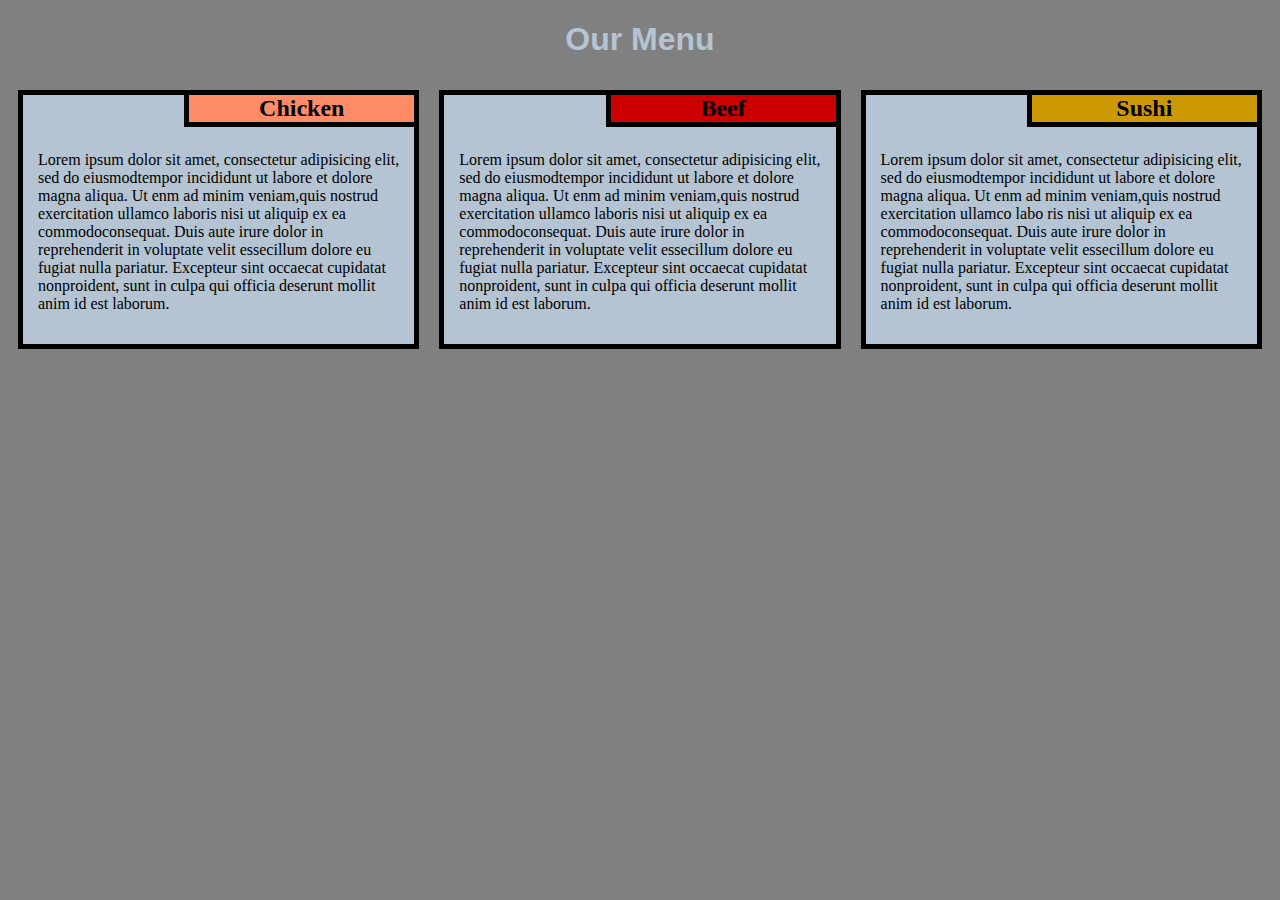
<file: module2_solution/index.html>
<!DOCTYPE html>
<html>
<head>
	<meta charset="utf-8">
	<meta name="viewport" content="width=device-width, initial-scale=1">
	<title>Assignment Solution for Module 2</title>
	<link rel="stylesheet" href="css/style.css">
</head>
<body>
	<h1>Our Menu</h1>
	<div class="row">
		<div class="col-lg-4 col-md-6 col-sm-12">
			<section class="chicken">
				<h2>Chicken</h2>
				<p>Lorem ipsum dolor sit amet, consectetur adipisicing elit, sed do eiusmodtempor incididunt ut labore et dolore magna aliqua. Ut enm ad minim veniam,quis nostrud exercitation ullamco laboris nisi ut aliquip ex ea commodoconsequat. Duis aute irure dolor in reprehenderit in voluptate velit essecillum dolore eu fugiat nulla pariatur. Excepteur sint occaecat cupidatat nonproident, sunt in culpa qui officia deserunt mollit anim id est laborum.
				</p>
			</section>
		</div>

		<div class="col-lg-4 col-md-6 col-sm-12">
			<section class="beef">
				<h2>Beef</h2>
				<p>Lorem ipsum dolor sit amet, consectetur adipisicing elit, sed do eiusmodtempor incididunt ut labore et dolore magna aliqua. Ut enm ad minim veniam,quis nostrud exercitation ullamco laboris nisi ut aliquip ex ea commodoconsequat. Duis aute irure dolor in reprehenderit in voluptate velit essecillum dolore eu fugiat nulla pariatur. Excepteur sint occaecat cupidatat nonproident, sunt in culpa qui officia deserunt mollit anim id est laborum.
				</p>
			</section>
		</div>
		<div class="col-lg-4 col-md-12 col-sm-12">
			<section class="sushi">
				<h2>Sushi</h2>
				<p>Lorem ipsum dolor sit amet, consectetur adipisicing elit, sed do eiusmodtempor incididunt ut labore et dolore magna aliqua. Ut enm ad minim veniam,quis nostrud exercitation ullamco labo ris nisi ut aliquip ex ea commodoconsequat. Duis aute irure dolor in reprehenderit in voluptate velit essecillum dolore eu fugiat nulla pariatur. Excepteur sint occaecat cupidatat nonproident, sunt in culpa qui officia deserunt mollit anim id est laborum.
				</p>
			</section>
		</div>
	</div>

</body>
</html>
</file>
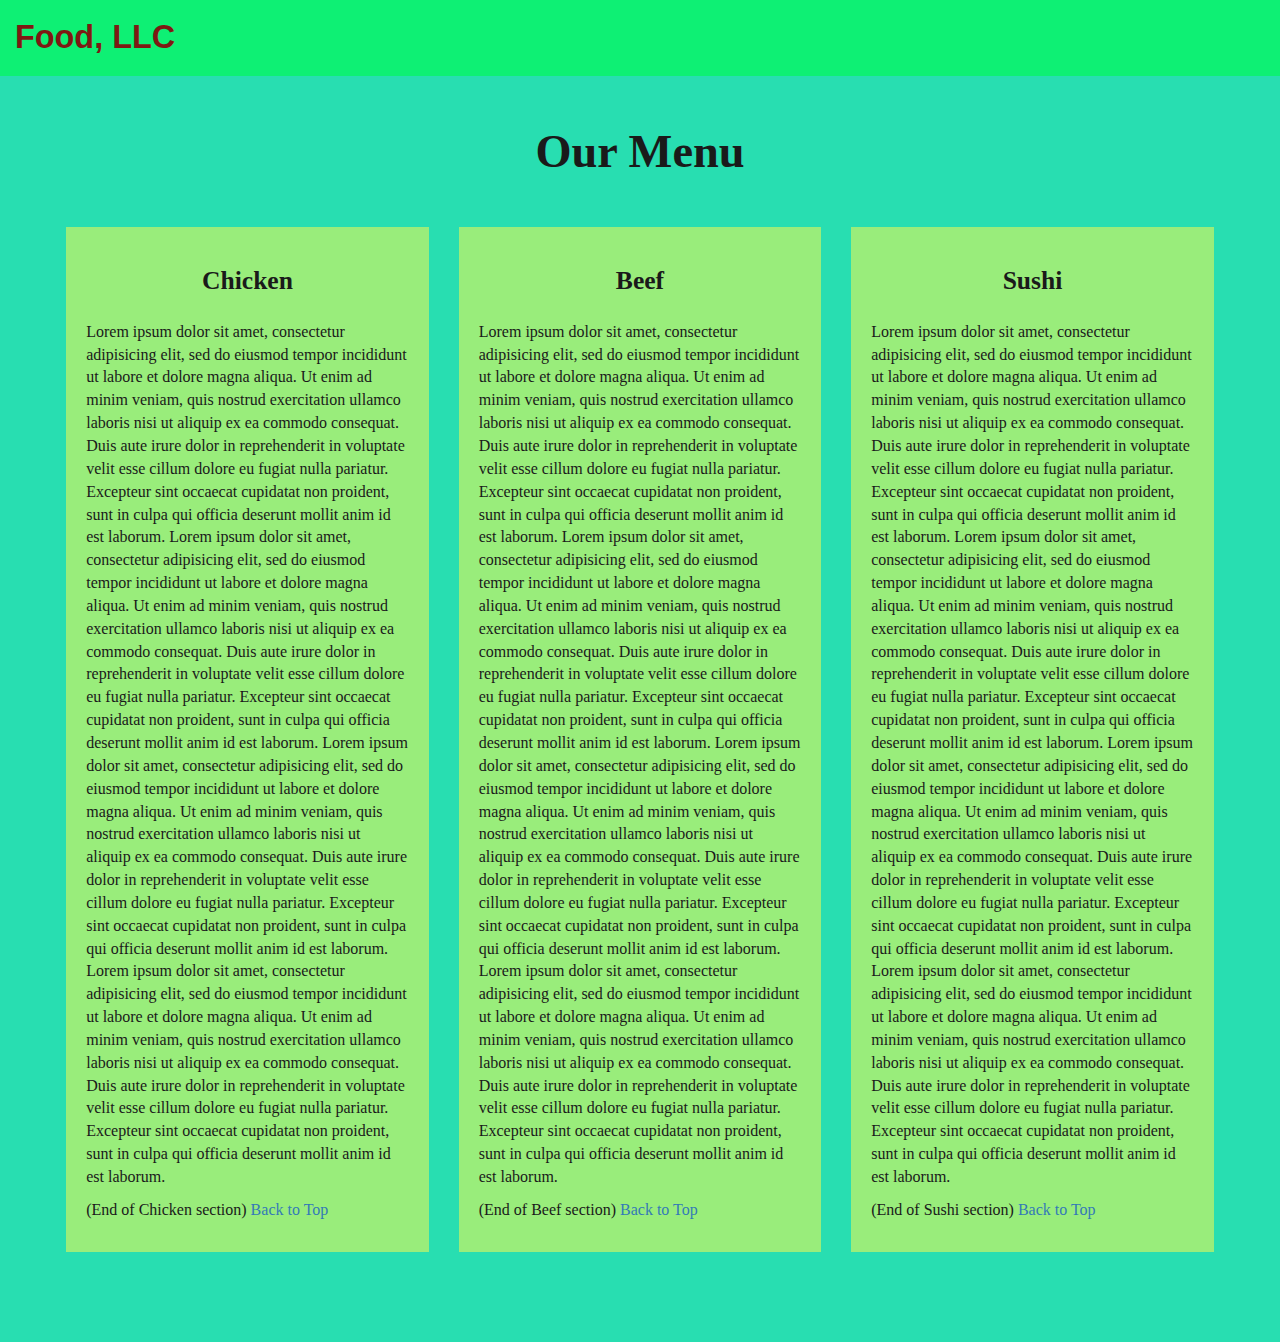
<file: module3_solution/index.html>
<!doctype html>
<html lang="en">
  <head>
    <meta charset="utf-8">
    <meta http-equiv="X-UA-Compatible" content="IE=edge">
    <meta name="viewport" content="width=device-width, initial-scale=1">

    <!-- HTML5 shim and Respond.js for IE8 support of HTML5 elements and media queries -->
    <!-- WARNING: Respond.js doesn't work if you view the page via file:// -->
    <!--[if lt IE 9]>
      <script src="https://oss.maxcdn.com/html5shiv/3.7.2/html5shiv.min.js"></script>
      <script src="https://oss.maxcdn.com/respond/1.4.2/respond.min.js"></script>
    <![endif]-->

    <title>Assignment Solution for Module 3</title>
    <link rel="stylesheet" href="css/bootstrap.min.css">
    <link rel="stylesheet" href="css/styles.css">
    <link href='https://fonts.googleapis.com/css?family=Oxygen:400,300,700' rel='stylesheet' type='text/css'>
    <link href='https://fonts.googleapis.com/css?family=Lora' rel='stylesheet' type='text/css'>
  </head>
<body>
    <header>
        <nav id="header-nav" class="navbar navbar-default">
            <div class="container-fluid">
                <div class="navbar-header">
                    <div class="navbar-brand">
                        <a href="index.html"><h1>Food, LLC</h1></a>
                    </div>

                    <button type="button" class="navbar-toggle collapsed visible-xs" data-toggle="collapse" data-target="#collapsable-nav" aria-expanded="false">
                        <span class="sr-only">Toggle navigation</span>
                        <span class="icon-bar"></span>
                        <span class="icon-bar"></span>
                        <span class="icon-bar"></span>
                    </button>
                </div>

                <div id="collapsable-nav" class="collapse navbar-collapse">
                    <ul id="nav-list" class="nav navbar-nav navbar-right visible-xs text-center">
                        <li>
                            <a href="#chicken-tile"><br class="hidden-xs"> Chicken</a>
                        </li>
                        <li>
                            <a href="#beef-tile"><br class="hidden-xs"> Beef</a>
                        </li>
                        <li>
                            <a href="#sushi-tile"><br class="hidden-xs"> Sushi</a>
                        </li>
                    </ul>
                </div>
            </div>
        </nav>
    </header>

    <div id="main-content" class="container">
        <h2 id="top-heading" class="text-center">Our Menu</h2>
        <div id="home-tiles" class="row">
            <div class="col-md-4 col-sm-6 col-xs-12">
                <div id="chicken-tile">
                    <section>
                        <h3 class="text-center">Chicken</h3>
                        <p>
                            Lorem ipsum dolor sit amet, consectetur adipisicing elit, sed do eiusmod
                            tempor incididunt ut labore et dolore magna aliqua. Ut enim ad minim veniam,
                            quis nostrud exercitation ullamco laboris nisi ut aliquip ex ea commodo
                            consequat. Duis aute irure dolor in reprehenderit in voluptate velit esse
                            cillum dolore eu fugiat nulla pariatur. Excepteur sint occaecat cupidatat non
                            proident, sunt in culpa qui officia deserunt mollit anim id est laborum.
                            Lorem ipsum dolor sit amet, consectetur adipisicing elit, sed do eiusmod
                            tempor incididunt ut labore et dolore magna aliqua. Ut enim ad minim veniam,
                            quis nostrud exercitation ullamco laboris nisi ut aliquip ex ea commodo
                            consequat. Duis aute irure dolor in reprehenderit in voluptate velit esse
                            cillum dolore eu fugiat nulla pariatur. Excepteur sint occaecat cupidatat non
                            proident, sunt in culpa qui officia deserunt mollit anim id est laborum.
                            Lorem ipsum dolor sit amet, consectetur adipisicing elit, sed do eiusmod
                            tempor incididunt ut labore et dolore magna aliqua. Ut enim ad minim veniam,
                            quis nostrud exercitation ullamco laboris nisi ut aliquip ex ea commodo
                            consequat. Duis aute irure dolor in reprehenderit in voluptate velit esse
                            cillum dolore eu fugiat nulla pariatur. Excepteur sint occaecat cupidatat non
                            proident, sunt in culpa qui officia deserunt mollit anim id est laborum.
                            Lorem ipsum dolor sit amet, consectetur adipisicing elit, sed do eiusmod
                            tempor incididunt ut labore et dolore magna aliqua. Ut enim ad minim veniam,
                            quis nostrud exercitation ullamco laboris nisi ut aliquip ex ea commodo
                            consequat. Duis aute irure dolor in reprehenderit in voluptate velit esse
                            cillum dolore eu fugiat nulla pariatur. Excepteur sint occaecat cupidatat non
                            proident, sunt in culpa qui officia deserunt mollit anim id est laborum.

                        </p>
                        <p>
                            (End of Chicken section) <a href="#top-heading">Back to Top</a>
                        </p>
                    </section>
                </div>
            </div>
            <div class="col-md-4 col-sm-6 col-xs-12">
                <div id="beef-tile">
                    <section>
                        <h3 class="text-center">Beef</h3>
                        <p>
                            Lorem ipsum dolor sit amet, consectetur adipisicing elit, sed do eiusmod
                            tempor incididunt ut labore et dolore magna aliqua. Ut enim ad minim veniam,
                            quis nostrud exercitation ullamco laboris nisi ut aliquip ex ea commodo
                            consequat. Duis aute irure dolor in reprehenderit in voluptate velit esse
                            cillum dolore eu fugiat nulla pariatur. Excepteur sint occaecat cupidatat non
                            proident, sunt in culpa qui officia deserunt mollit anim id est laborum.
                            Lorem ipsum dolor sit amet, consectetur adipisicing elit, sed do eiusmod
                            tempor incididunt ut labore et dolore magna aliqua. Ut enim ad minim veniam,
                            quis nostrud exercitation ullamco laboris nisi ut aliquip ex ea commodo
                            consequat. Duis aute irure dolor in reprehenderit in voluptate velit esse
                            cillum dolore eu fugiat nulla pariatur. Excepteur sint occaecat cupidatat non
                            proident, sunt in culpa qui officia deserunt mollit anim id est laborum.
                            Lorem ipsum dolor sit amet, consectetur adipisicing elit, sed do eiusmod
                            tempor incididunt ut labore et dolore magna aliqua. Ut enim ad minim veniam,
                            quis nostrud exercitation ullamco laboris nisi ut aliquip ex ea commodo
                            consequat. Duis aute irure dolor in reprehenderit in voluptate velit esse
                            cillum dolore eu fugiat nulla pariatur. Excepteur sint occaecat cupidatat non
                            proident, sunt in culpa qui officia deserunt mollit anim id est laborum.
                            Lorem ipsum dolor sit amet, consectetur adipisicing elit, sed do eiusmod
                            tempor incididunt ut labore et dolore magna aliqua. Ut enim ad minim veniam,
                            quis nostrud exercitation ullamco laboris nisi ut aliquip ex ea commodo
                            consequat. Duis aute irure dolor in reprehenderit in voluptate velit esse
                            cillum dolore eu fugiat nulla pariatur. Excepteur sint occaecat cupidatat non
                            proident, sunt in culpa qui officia deserunt mollit anim id est laborum.
                        </p>
                        <p>
                            (End of Beef section) <a href="#top-heading">Back to Top</a>
                        </p>
                    </section>
                </div>
            </div>
            <!-- <div class="clearfix visible-md-block"></div> -->
            <div class="col-md-4 col-sm-12 col-xs-12">
                <div id="sushi-tile">
                    <section>
                        <h3 class="text-center">Sushi</h3>
                        <p>
                            Lorem ipsum dolor sit amet, consectetur adipisicing elit, sed do eiusmod
                            tempor incididunt ut labore et dolore magna aliqua. Ut enim ad minim veniam,
                            quis nostrud exercitation ullamco laboris nisi ut aliquip ex ea commodo
                            consequat. Duis aute irure dolor in reprehenderit in voluptate velit esse
                            cillum dolore eu fugiat nulla pariatur. Excepteur sint occaecat cupidatat non
                            proident, sunt in culpa qui officia deserunt mollit anim id est laborum.
                            Lorem ipsum dolor sit amet, consectetur adipisicing elit, sed do eiusmod
                            tempor incididunt ut labore et dolore magna aliqua. Ut enim ad minim veniam,
                            quis nostrud exercitation ullamco laboris nisi ut aliquip ex ea commodo
                            consequat. Duis aute irure dolor in reprehenderit in voluptate velit esse
                            cillum dolore eu fugiat nulla pariatur. Excepteur sint occaecat cupidatat non
                            proident, sunt in culpa qui officia deserunt mollit anim id est laborum.
                            Lorem ipsum dolor sit amet, consectetur adipisicing elit, sed do eiusmod
                            tempor incididunt ut labore et dolore magna aliqua. Ut enim ad minim veniam,
                            quis nostrud exercitation ullamco laboris nisi ut aliquip ex ea commodo
                            consequat. Duis aute irure dolor in reprehenderit in voluptate velit esse
                            cillum dolore eu fugiat nulla pariatur. Excepteur sint occaecat cupidatat non
                            proident, sunt in culpa qui officia deserunt mollit anim id est laborum.
                            Lorem ipsum dolor sit amet, consectetur adipisicing elit, sed do eiusmod
                            tempor incididunt ut labore et dolore magna aliqua. Ut enim ad minim veniam,
                            quis nostrud exercitation ullamco laboris nisi ut aliquip ex ea commodo
                            consequat. Duis aute irure dolor in reprehenderit in voluptate velit esse
                            cillum dolore eu fugiat nulla pariatur. Excepteur sint occaecat cupidatat non
                            proident, sunt in culpa qui officia deserunt mollit anim id est laborum.
                        </p>
                        <p>
                            (End of Sushi section) <a href="#top-heading">Back to Top</a>
                        </p>
                    </section>
                </div>
            </div>
            <!-- <div class="clearfix visible-lg-block"></div> -->
        </div>
    </div>
    <div class="clearfix visible-lg-block"></div>


    <!-- jQuery (Bootstrap JS plugins depend on it) -->
    <script src="js/jquery-2.1.4.min.js"></script>
    <script src="js/bootstrap.min.js"></script>
    <!-- <script src="js/script.js"></script> -->

</body>

</html>
</file>
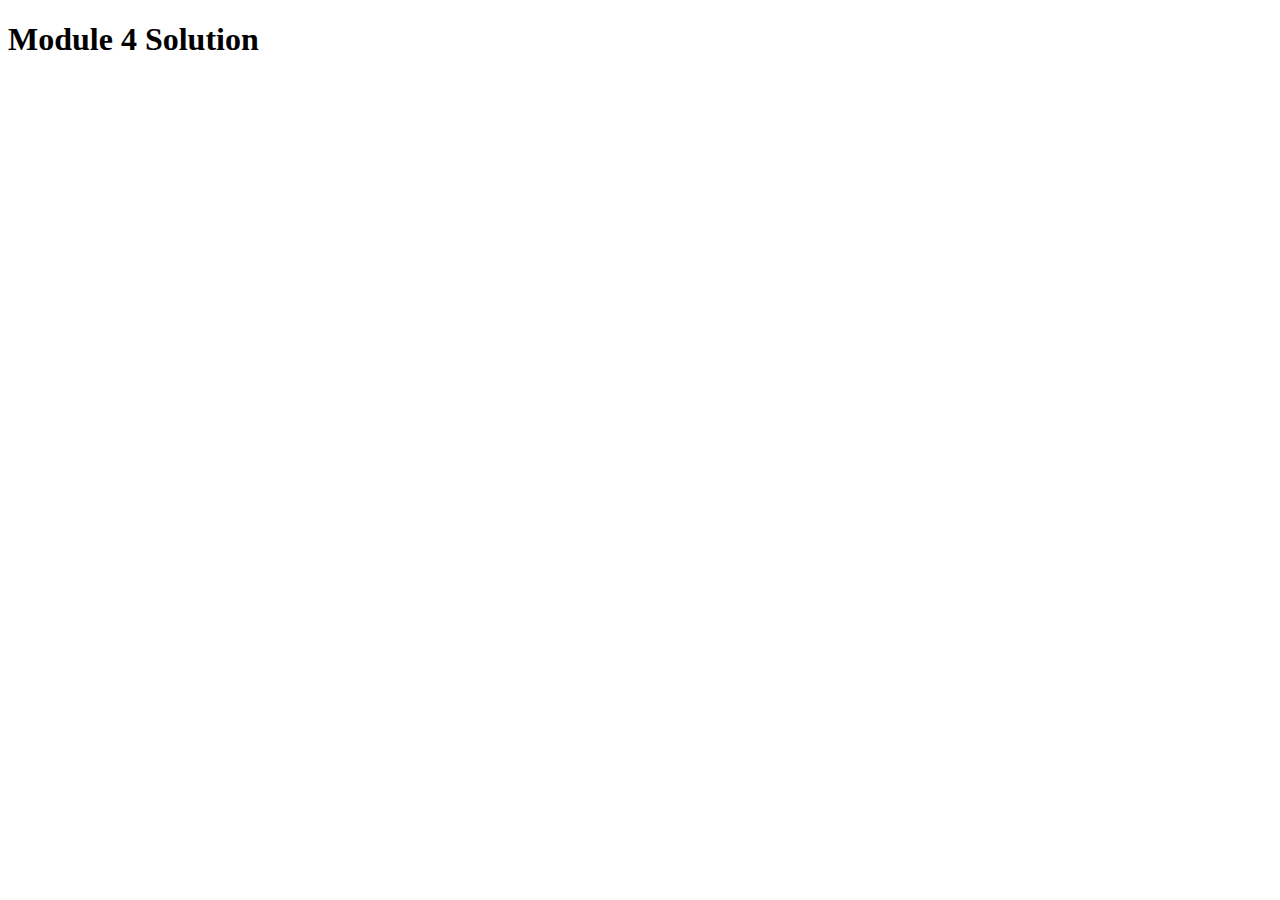
<file: module4_solution/index.html>
<!DOCTYPE html>
<html>
<head>
  <meta charset="utf-8">
  <title>Module 4 Solution</title>
  
  <script src="SpeakHello.js"></script>
  <script src="SpeakGoodBye.js"></script>
  <script src="script.js"></script>
</head>
<body>
  <h1>Module 4 Solution</h1>
</body>
</html>
</file>
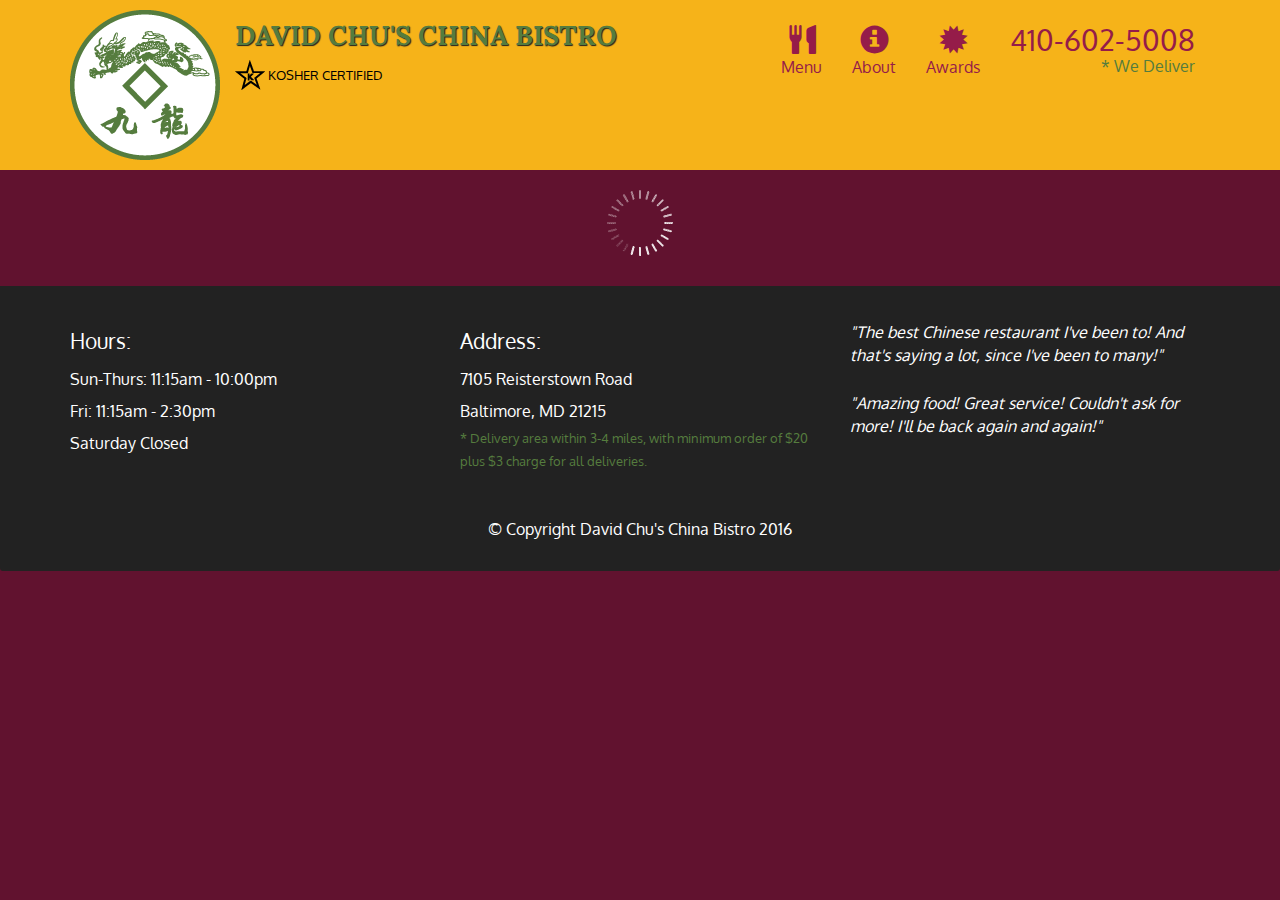
<file: module5_solution/index.html>
<!doctype html>
<html lang="en">
  <head>
    <meta charset="utf-8">
    <meta http-equiv="X-UA-Compatible" content="IE=edge">
    <meta name="viewport" content="width=device-width, initial-scale=1">
    <title>David Chu's China Bistro</title>
    <link rel="stylesheet" href="css/bootstrap.min.css">
    <link rel="stylesheet" href="css/styles.css">
    <link href='https://fonts.googleapis.com/css?family=Oxygen:400,300,700' rel='stylesheet' type='text/css'>
    <link href='https://fonts.googleapis.com/css?family=Lora' rel='stylesheet' type='text/css'>
  </head>
<body>
  <header>
    <nav id="header-nav" class="navbar navbar-default">
      <div class="container">
        <div class="navbar-header">
          <a href="index.html" class="pull-left visible-md visible-lg">
            <div id="logo-img" alt="Logo image"></div>
          </a>

          <div class="navbar-brand">
            <a href="index.html"><h1>David Chu's China Bistro</h1></a>
            <p>
              <img src="images/star-k-logo.png" alt="Kosher certification">
              <span>Kosher Certified</span>
            </p>
          </div>

          <button id="navbarToggle" type="button" class="navbar-toggle collapsed" data-toggle="collapse" data-target="#collapsable-nav" aria-expanded="false">
            <span class="sr-only">Toggle navigation</span>
            <span class="icon-bar"></span>
            <span class="icon-bar"></span>
            <span class="icon-bar"></span>
          </button>
        </div>
        
        <div id="collapsable-nav" class="collapse navbar-collapse">
           <ul id="nav-list" class="nav navbar-nav navbar-right">
            <li id="navHomeButton" class="visible-xs active">
              <a href="index.html">
                <span class="glyphicon glyphicon-home"></span> Home</a>
            </li>
            <li id="navMenuButton">
              <a href="#" onclick="$dc.loadMenuCategories();">
                <span class="glyphicon glyphicon-cutlery"></span><br class="hidden-xs"> Menu</a>
            </li>
            <li>
              <a href="#">
                <span class="glyphicon glyphicon-info-sign"></span><br class="hidden-xs"> About</a>
            </li>
            <li>
              <a href="#">
                <span class="glyphicon glyphicon-certificate"></span><br class="hidden-xs"> Awards</a>
            </li>
            <li id="phone" class="hidden-xs">
              <a href="tel:410-602-5008">
                <span>410-602-5008</span></a><div>* We Deliver</div>
            </li>
          </ul><!-- #nav-list -->
        </div><!-- .collapse .navbar-collapse -->
      </div><!-- .container -->
    </nav><!-- #header-nav -->
  </header>

  <div id="call-btn" class="visible-xs">
    <a class="btn" href="tel:410-602-5008">
    <span class="glyphicon glyphicon-earphone"></span>
    410-602-5008
    </a>
  </div>
  <div id="xs-deliver" class="text-center visible-xs">* We Deliver</div>

  <div id="main-content" class="container"></div>

  <footer class="panel-footer">
    <div class="container">
      <div class="row">
        <section id="hours" class="col-sm-4">
          <span>Hours:</span><br>
          Sun-Thurs: 11:15am - 10:00pm<br>
          Fri: 11:15am - 2:30pm<br>
          Saturday Closed
          <hr class="visible-xs">
        </section>
        <section id="address" class="col-sm-4">
          <span>Address:</span><br>
          7105 Reisterstown Road<br>
          Baltimore, MD 21215
          <p>* Delivery area within 3-4 miles, with minimum order of $20 plus $3 charge for all deliveries.</p>
          <hr class="visible-xs">
        </section>
        <section id="testimonials" class="col-sm-4">
          <p>"The best Chinese restaurant I've been to! And that's saying a lot, since I've been to many!"</p>
          <p>"Amazing food! Great service! Couldn't ask for more! I'll be back again and again!"</p>
        </section>
      </div>
      <div class="text-center">&copy; Copyright David Chu's China Bistro 2016</div>
    </div>
  </footer>

  <!-- jQuery (Bootstrap JS plugins depend on it) -->
  <script src="js/jquery-2.1.4.min.js"></script>
  <script src="js/bootstrap.min.js"></script>
  <script src="js/ajax-utils.js"></script>
  <script src="js/script.js"></script>
</body>
</html>
</file>
<file: module2_solution/css/style.css>
* {
  box-sizing: border-box;
  font-family: "Comic Sans Ms";
}

body{
  background-color: gray;
}

h1{
	text-align: center;
  color: #b5c4d2;
  font-family: arial;
}
section{
  border:5px solid black;
  background-color: #b5c4d2;
  margin: 10px;
}

section>h2{
  float:right;
	text-align: center;
  border-left: 5px solid black;
  border-bottom: 5px solid black;
  margin:0;
  width: 230px;
  font-size: 24px;
}

section.chicken>h2 {
    background-color: #ff8c66;
}

section.beef>h2 {
    background-color: #cc0000;
}

section.sushi>h2 {
    background-color: #cc9900;
}

section>p {
    padding: 40px 15px 15px 15px;
}
section.sushi{
  
  margin:10px;
}
.row {
  width: 100%;
}

@media (min-width: 992px) {
  .col-lg-1, .col-lg-2, .col-lg-3, .col-lg-4, .col-lg-5, .col-lg-6, .col-lg-7, .col-lg-8, .col-lg-9, .col-lg-10, .col-lg-11, .col-lg-12 {
    float: left;
    
  }
  .col-lg-1 {
    width: 8.33%;
  }
  .col-lg-2 {
    width: 16.66%;
  }
  .col-lg-3 {
    width: 25%;
  }
  .col-lg-4 {
    width: 33.33%;
  }
  .col-lg-5 {
    width: 41.66%;
  }
  .col-lg-6 {
    width: 50%;
  }
  .col-lg-7 {
    width: 58.33%;
  }
  .col-lg-8 {
    width: 66.66%;
  }
  .col-lg-9 {
    width: 74.99%;
  }
  .col-lg-10 {
    width: 83.33%;
  }
  .col-lg-11 {
    width: 91.66%;
  }
  .col-lg-12 {
    width: 100%;
  }
}

/********** Medium devices only **********/
@media (min-width: 768px) and (max-width: 991px) {
  .col-md-1, .col-md-2, .col-md-3, .col-md-4, .col-md-5, .col-md-6, .col-md-7, .col-md-8, .col-md-9, .col-md-10, .col-md-11, .col-md-12 {
    float: left;
    
  }
  .col-md-1 {
    width: 8.33%;
  }
  .col-md-2 {
    width: 16.66%;
  }
  .col-md-3 {
    width: 25%;
  }
  .col-md-4 {
    width: 33.33%;
  }
  .col-md-5 {
    width: 41.66%;
  }
  .col-md-6 {
    width: 50%;
  }
  .col-md-7 {
    width: 58.33%;
  }
  .col-md-8 {
    width: 66.66%;
  }
  .col-md-9 {
    width: 74.99%;
  }
  .col-md-10 {
    width: 83.33%;
  }
  .col-md-11 {
    width: 91.66%;
  }
  .col-md-12 {
    width: 100%;
  }
}

@media (max-width: 767px) {
  .col-sm-1, .col-sm-2, .col-sm-3, .col-sm-4, .col-sm-5, .col-sm-6, .col-sm-7, .col-sm-8, .col-sm-9, .col-sm-10, .col-sm-11, .col-sm-12 {
    float: left;
    
  }
  .col-sm-1 {
    width: 8.33%;
  }
  .col-sm-2 {
    width: 16.66%;
  }
  .col-sm-3 {
    width: 25%;
  }
  .col-md-4 {
    width: 33.33%;
  }
  .col-md-5 {
    width: 41.66%;
  }
  .col-sm-6 {
    width: 50%;
  }
  .col-sm-7 {
    width: 58.33%;
  }
  .col-sm-8 {
    width: 66.66%;
  }
  .col-sm-9 {
    width: 74.99%;
  }
  .col-sm-10 {
    width: 83.33%;
  }
  .col-sm-11 {
    width: 91.66%;
  }
  .col-sm-12 {
    width: 100%;
  }
}
</file>
<file: module3_solution/css/styles.css>
body {
    font-size: 16px;
    font-family: 'Comic Sans MS';
    color: #1a1a1a;
    background-color: #28deb1;
}


/** HEADER **/

#header-nav {
    background-color: #0ef074;
    border-radius: 0;
    border: 0;
}

#header-nav button {
    margin-top: 22px;
}

.navbar-default .navbar-toggle:focus, .navbar-default .navbar-toggle:hover {
    background-color: #fce29e;
}

.navbar-collapse {
    border-top: 0;
}

.navbar-brand, .navbar-nav li a {
    line-height: 76px;
    height: 76px;
    padding-top: 0;
}

.navbar-brand h1 {
    color: #7d1913;
    font-family:"Arial";
    font-weight: bolder;
    font-size: 1.8em;
}

.navbar-brand a:hover {
    text-decoration: none;
    text-shadow: 1px 1px 1px #fe9797;
}

#nav-list {
    background-color: #0ef0a1;
}

#nav-list a {
    /*text-align: center;*/
    font-weight: bolder;
    color: #282828;
    font-size: 1.2em;
}

#nav-list a:hover {
    color: #202020;
    background-color: #0ef0b7;
}

.navbar-header button.navbar-toggle, .navbar-header .icon-bar {
    border: 2px solid #7d1913;
}


/** END HEADER */


/** HOME PAGE **/

#main-content {
    width: 92%;
    margin-bottom: 30px;
}

#main-content h2 {
    font-size: 2.9em;
    font-weight: bold;
    margin-top: 30px;
    margin-bottom: 50px;
}

#main-content h3 {
    font-size: 1.6em;
    font-weight: bold;
    margin-bottom: 1em;
}

#chicken-tile, #beef-tile, #sushi-tile {
    width: 100%;
    padding: 20px;
    background-color: #99ed7b;
    margin-bottom: 60px;
    
}


/** END HOME PAGE **/
</file>
<file: module5_solution/css/styles.css>
body {
  font-size: 16px;
  color: #fff;
  background-color: #61122f;
  font-family: 'Oxygen', sans-serif;
}

/** HEADER **/
#header-nav {
  background-color: #f6b319;
  border-radius: 0;
  border: 0;
}

#logo-img {
  background: url('../images/restaurant-logo_large.png') no-repeat;
  width: 150px;
  height: 150px;
  margin: 10px 15px 10px 0;
}

.navbar-brand {
  padding-top: 25px;
}
.navbar-brand h1 { /* Restaurant name */
  font-family: 'Lora', serif;
  color: #557c3e;
  font-size: 1.5em;
  text-transform: uppercase;
  font-weight: bold;
  text-shadow: 1px 1px 1px #222;
  margin-top: 0;
  margin-bottom: 0;
  line-height: .75;
}
.navbar-brand a:hover, .navbar-brand a:focus {
  text-decoration: none;
}
.navbar-brand p { /* Kosher cert */
  color: #000;
  text-transform: uppercase;
  font-size: .7em;
  margin-top: 15px;
}
.navbar-brand p span { /* Star-K */
  vertical-align: middle;
}

#nav-list {
  margin-top: 10px;
}
#nav-list a {
  color: #951C49;
  text-align: center;
}
#nav-list a:hover {
  background: #E7E7E7;
}
#nav-list a span {
  font-size: 1.8em;
}

#phone {
  margin-top: 5px;
}
#phone a { /* Phone number */
  text-align: right;
  padding-bottom: 0;
}
#phone div { /* We Deliver */
  color: #557c3e;
  text-align: right;
  padding-right: 15px;
}

.navbar-header button.navbar-toggle, .navbar-header .icon-bar {
  border: 1px solid #61122f;
}
.navbar-header button.navbar-toggle {
  clear: both;
  margin-top: -30px;
}
/* END HEADER */

/* FOOTER */
.panel-footer {
  margin-top: 30px;
  padding-top: 35px;
  padding-bottom: 30px;
  background-color: #222;
  border-top: 0;
}
.panel-footer div.row {
  margin-bottom: 35px;
}
#hours, #address {
  line-height: 2;
}
#hours > span, #address > span {
  font-size: 1.3em;
}
#address p {
  color: #557c3e;
  font-size: .8em;
  line-height: 1.8;
}
#testimonials {
  font-style: italic;
}
#testimonials p:nth-child(2) {
  margin-top: 25px;
}
/* END FOOTER */



/* HOME PAGE */
.container .jumbotron {
  box-shadow: 0 0 50px #3F0C1F;
  border: 2px solid #3F0C1F;
}

#menu-tile, #specials-tile, #map-tile {
  height: 250px;
  width: 100%;
  margin-bottom: 15px;
  position: relative;
  border: 2px solid #3F0C1F;
  overflow: hidden;
}
#menu-tile:hover, #specials-tile:hover, #map-tile:hover {
  box-shadow: 0 1px 5px 1px #cccccc;
}
#menu-tile {
  background: url('../images/menu-tile.jpg') no-repeat;
  background-position: center;
}
#specials-tile {
  background: url('../images/specials-tile.jpg') no-repeat;
  background-position: center;
}
#menu-tile span, #specials-tile span, #map-tile span {
  position: absolute;
  bottom: 0;
  right: 0;
  width: 100%;
  text-align: center;
  font-size: 1.6em;
  text-transform: uppercase;
  background-color: #000;
  color: #fff;
  opacity: .8;
}
/* END HOME PAGE */

/* MENU CATEGORIES PAGE */
.category-tile { 
  position: relative;
  border: 2px solid #3F0C1F;
  overflow: hidden;
  width: 200px;
  height: 200px;
  margin: 0 auto 15px;
}
.category-tile span {
  position: absolute;
  bottom: 0;
  right: 0;
  width: 100%;
  text-align: center;
  font-size: 1.2em;
  text-transform: uppercase;
  background-color: #000;
  color: #fff;
  opacity: .8;
}
.category-tile:hover {
  box-shadow: 0 1px 5px 1px #cccccc;
}

#menu-categories-title + div {
  margin-bottom: 50px;
}
/* END MENU CATEGORIES PAGE */

/* SINGLE CATEGORY PAGE */
.menu-item-tile {
  margin-bottom: 25px;
}
.menu-item-tile hr {
  width: 80%;
}
.menu-item-tile .menu-item-price {
  font-size: 1.1em;
  text-align: right;
  margin-top: -15px;
  margin-right: -15px;
}
.menu-item-tile .menu-item-price span {
  font-size: .6em;
}
.menu-item-photo {
  position: relative;
  border: 2px solid #3F0C1F; 
  overflow: hidden;
  padding: 0;
  margin-right: -15px;
  margin-left: auto;
  margin-bottom: 20px;
  max-width: 250px;
}
.menu-item-photo div {
  position: absolute;
  bottom: 0;
  right: 0;
  width: 80px;
  background-color: #557c3e;
  text-align: center;
}
.menu-item-description {
  padding-right: 30px;
}
h3.menu-item-title {
  margin: 0 0 10px;
}
.menu-item-details {
  font-size: .9em;
  font-style: italic;
}
/* END SINGLE CATEGORY PAGE */


/********** Large devices only **********/
@media (min-width: 1200px) {
  .container .jumbotron {
    background: url('../images/jumbotron_1200.jpg') no-repeat;
    height: 675px;
  }
}

/********** Medium devices only **********/
@media (min-width: 992px) and (max-width: 1199px) {
  /* Header */
  #logo-img {
    background: url('../images/restaurant-logo_medium.png') no-repeat;
    width: 100px;
    height: 100px;
    margin: 5px 5px 5px 0;
  }
  /* End Header */

  /* Home Page */
  .container .jumbotron {
    background: url('../images/jumbotron_992.jpg') no-repeat;
    height: 558px;
  }
  /* End Home Page */
}

/********** Small devices only **********/
@media (min-width: 768px) and (max-width: 991px) {
  /* Home Page */
  .container .jumbotron {
    background: url('../images/jumbotron_768.jpg') no-repeat;
    height: 432px;
  }
  /* End Home Page */
}

/********** Extra small devices only **********/
@media (max-width: 767px) {
  /* Header */
  .navbar-brand {
    padding-top: 10px;
    height: 80px;
  }
  .navbar-brand h1 { /* Restaurant name */
    padding-top: 10px;
    font-size: 5vw; /* 1vw = 1% of viewport width */
  }
  .navbar-brand p { /* Kosher cert */
    font-size: .6em;
    margin-top: 12px;
  }
  .navbar-brand p img { /* Star-K */
    height: 20px;
  }

  #collapsable-nav a { /* Collapsed nav menu text */
    font-size: 1.2em;
  }
  #collapsable-nav a span { /* Collapsed nav menu glyph */
    font-size: 1em;
    margin-right: 5px;
  }

  #call-btn > a {
    font-size: 1.5em;
    display: block;
    margin: 0 20px;
    padding: 10px;
    border: 2px solid #fff;
    background-color: #f6b319;
    color: #951c49;
  }
  #xs-deliver {
    margin-top: 5px;
    font-size: .7em;
    letter-spacing: .1em;
    text-transform: uppercase;
  }
  /* End Header */

  /* Footer */
  .panel-footer section {
    margin-bottom: 30px;
    text-align: center;
  }
  .panel-footer section:nth-child(3) {
    margin-bottom: 0; /* margin already exists on the whole row */
  }
  .panel-footer section hr {
    width: 50%;
  }
  /* End Footer */

  /* Home Page */
  .container .jumbotron {
    margin-top: 30px;
    padding: 0;
  }
  #menu-tile, #specials-tile {
    width: 360px;
    margin: 0 auto 15px;
  }

  .menu-item-photo {
    margin-right: auto;
  }
  .menu-item-tile .menu-item-price {
    text-align: center;
  }
  .menu-item-description {
    text-align: center;;
  }
}


/********** Super extra small devices Only :-) (e.g., iPhone 4) **********/
@media (max-width: 479px) {
  /* Header */
  .navbar-brand h1 { /* Restaurant name */
    padding-top: 5px;
    font-size: 6vw;
  }
  /* End Header */
  
  /* Home page */
  #menu-tile, #specials-tile {
    width: 280px;
    margin: 0 auto 15px;
  }

  .col-xxs-12 {
    position: relative;
    min-height: 1px;
    padding-right: 15px;
    padding-left: 15px;
    float: left;
    width: 100%;
  }
}
</file>
